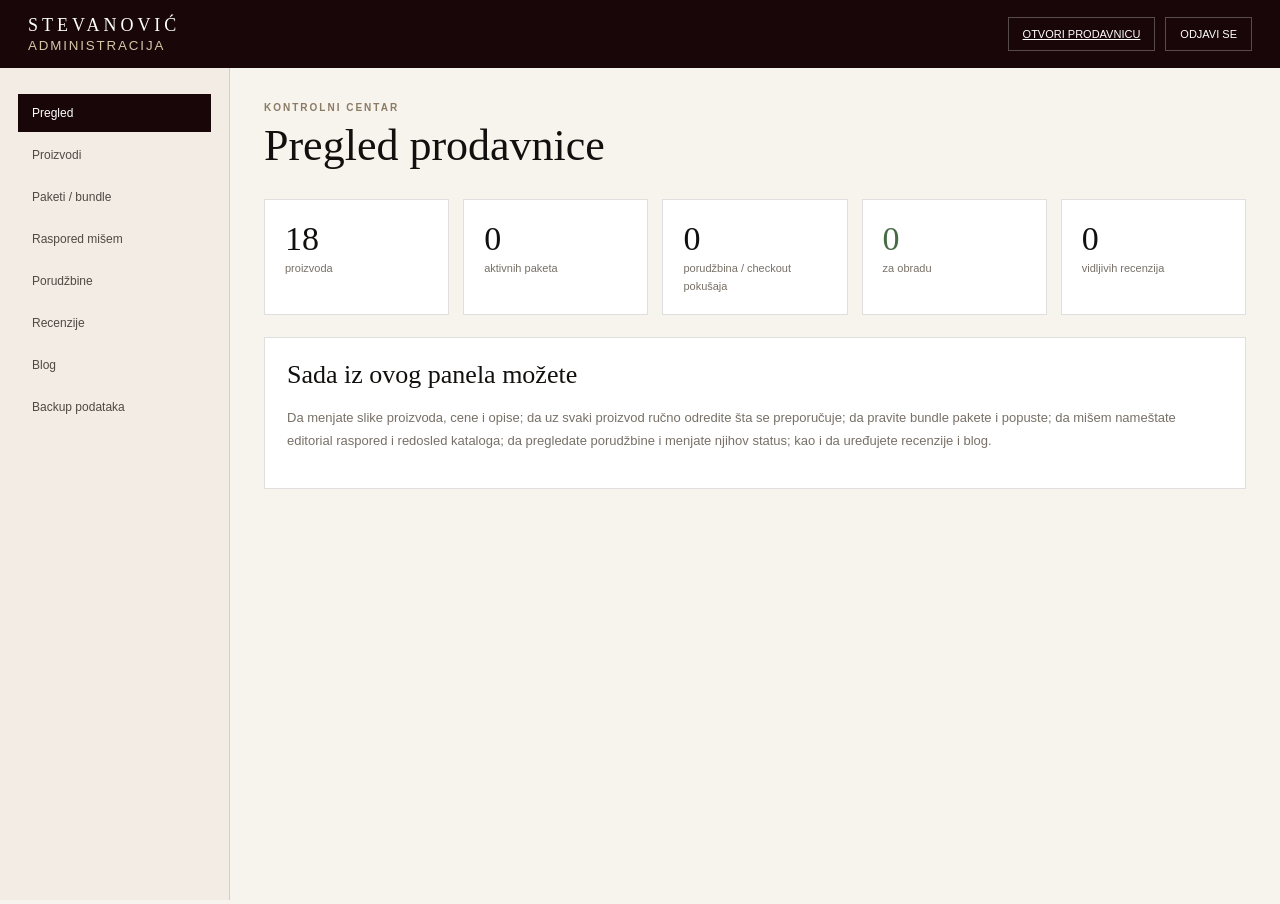
<file: admin-direct.html>
<!doctype html>
<html lang="sr">
<head>
<meta charset="utf-8"> 
<meta name="viewport" content="width=device-width,initial-scale=1">
<title>Stevanović Admin</title>
<style>html,body,#adminFrame{width:100%;height:100%;margin:0;border:0;background:#f7f3ed}body{overflow:hidden}</style>
</head>
<body>
<iframe id="adminFrame" src="admin.html" title="Stevanović administracija"></iframe>
<script>
const frame=document.getElementById('adminFrame');
frame.addEventListener('load',()=>{
  try{
    const w=frame.contentWindow;
    if(typeof w.showApp==='function') w.showApp();
  }catch(e){ console.error(e); }
});
</script>
</body>
</html>
</file>
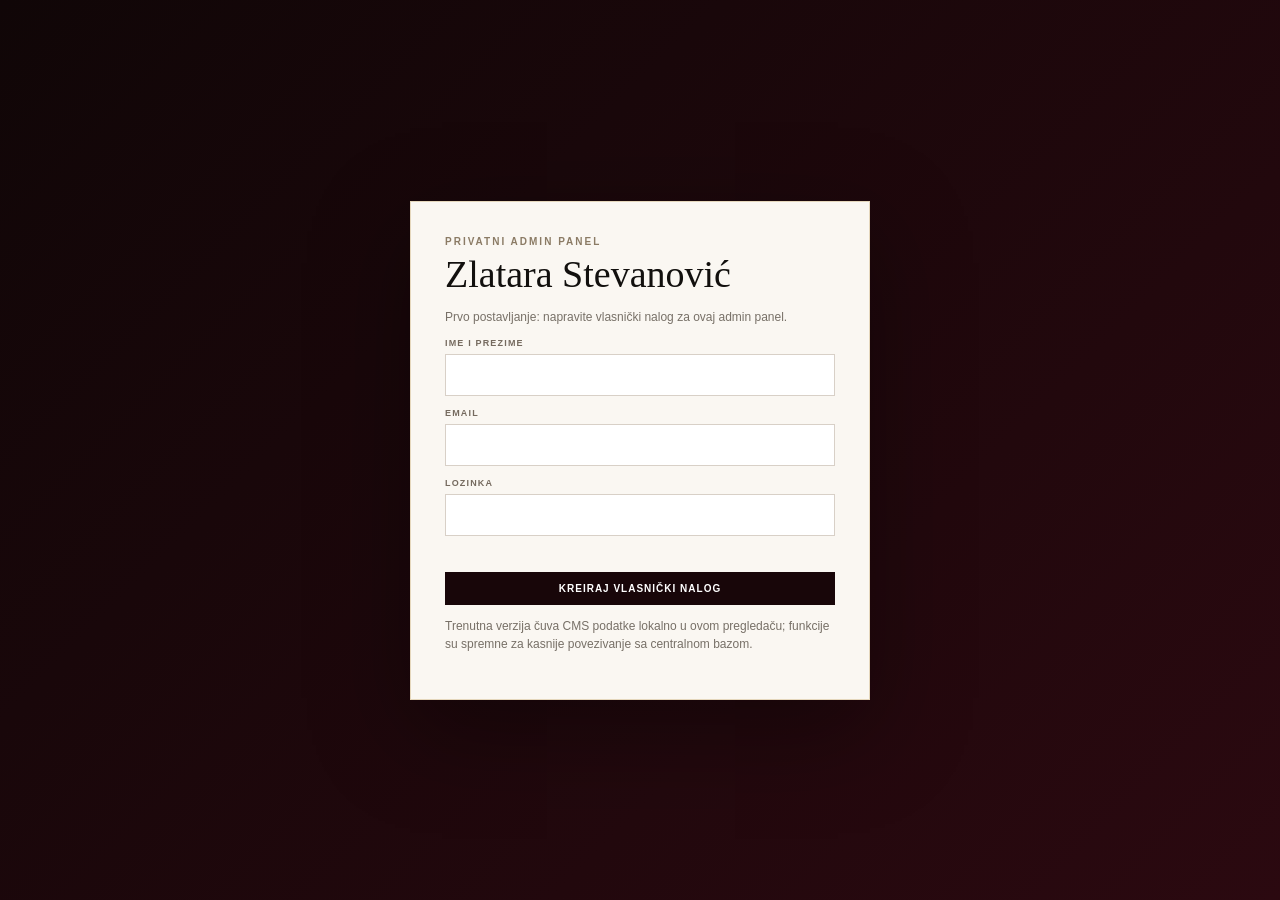
<file: admin.html>
<!doctype html>
<html lang="sr"> 
<head>
<meta charset="utf-8" />  
<meta name="viewport" content="width=device-width,initial-scale=1" />
<title>Stevanović Admin</title>
<style>
:root{--ox:#180609;--wine:#2c0b12;--paper:#f7f3ed;--ivory:#efe8dc;--gold:#c5a66a;--ink:#12100e;--muted:#777067;--line:rgba(20,15,12,.13);--serif:Georgia,"Times New Roman",serif;--sans:Arial,Helvetica,sans-serif}
*{box-sizing:border-box}body{margin:0;background:var(--paper);color:var(--ink);font-family:var(--sans)}button,input,select,textarea{font:inherit}button{cursor:pointer}.hidden{display:none!important}
.top{height:68px;background:var(--ox);color:white;display:flex;align-items:center;justify-content:space-between;padding:0 28px;position:sticky;top:0;z-index:20}.brand{font-family:var(--serif);letter-spacing:.22em;font-size:18px}.top small{letter-spacing:.14em;color:#d7c7a7}.top-actions{display:flex;gap:10px}.ghost{border:1px solid rgba(255,255,255,.28);background:transparent;color:white;padding:10px 14px;font-size:11px}
.shell{display:grid;grid-template-columns:230px 1fr;min-height:calc(100vh - 68px)}aside{border-right:1px solid var(--line);padding:24px 18px;background:#f2ece4;position:sticky;top:68px;height:calc(100vh - 68px);overflow:auto}aside button{width:100%;border:0;background:transparent;text-align:left;padding:12px 14px;margin:2px 0;font-size:12px;color:#4e4943}aside button.active{background:var(--ox);color:white}main{padding:34px;max-width:1480px;width:100%}.eyebrow{font-size:10px;letter-spacing:.2em;color:#8b7b65;font-weight:700}.page-title{font-family:var(--serif);font-weight:400;font-size:44px;margin:7px 0 28px}.panel{background:white;border:1px solid var(--line);padding:22px;margin-bottom:22px}.panel h2{font-family:var(--serif);font-weight:400;margin:0 0 16px;font-size:26px}.grid{display:grid;grid-template-columns:repeat(5,minmax(0,1fr));gap:14px}.stat{background:#fff;border:1px solid var(--line);padding:20px}.stat strong{display:block;font-family:var(--serif);font-size:34px;font-weight:400}.stat span{font-size:11px;color:var(--muted)}
.table{width:100%;border-collapse:collapse}.table th,.table td{padding:11px 8px;border-bottom:1px solid var(--line);font-size:12px;text-align:left;vertical-align:middle}.table th{font-size:9px;letter-spacing:.13em;color:#766b60}.thumb{width:62px;height:62px;object-fit:cover;background:#eee8df}.pill{display:inline-block;padding:5px 8px;background:#eee6d9;font-size:9px;letter-spacing:.08em}.btn{border:0;background:var(--ox);color:white;padding:11px 15px;font-size:10px;letter-spacing:.1em;font-weight:700}.btn.light{background:#e8decd;color:#1d1813}.btn.out{background:white;color:#1d1813;border:1px solid var(--line)}.danger{color:#8e1c2b}.toolbar{display:flex;gap:10px;justify-content:space-between;align-items:center;margin-bottom:16px}.toolbar .right{display:flex;gap:8px;flex-wrap:wrap}.field{display:flex;flex-direction:column;gap:6px;margin-bottom:12px}.field label{font-size:9px;letter-spacing:.13em;color:#756a5f;font-weight:700}.field input,.field select,.field textarea{width:100%;border:1px solid #d8d0c7;background:#fff;padding:11px 12px;outline:none}.field textarea{min-height:110px;resize:vertical}.form-grid{display:grid;grid-template-columns:repeat(2,1fr);gap:12px}.form-grid .full{grid-column:1/-1}.checks{display:grid;grid-template-columns:repeat(3,1fr);gap:8px;max-height:300px;overflow:auto;border:1px solid var(--line);padding:10px}.checks label{font-size:11px;padding:8px;background:#faf8f4;display:flex;gap:8px;align-items:center}.checks img{width:44px;height:44px;object-fit:cover;background:#eee}.notice{padding:14px 16px;background:#fff6df;border-left:3px solid var(--gold);font-size:12px;line-height:1.55;margin-bottom:20px}.review{border:1px solid var(--line);padding:15px;margin-bottom:10px;background:white}.review-head{display:flex;justify-content:space-between;gap:12px}.stars{color:#9a7539;letter-spacing:.08em}.muted{color:var(--muted);font-size:11px}.review-images{display:flex;gap:7px;margin-top:10px}.review-images img{width:72px;height:72px;object-fit:cover}.blog-card,.bundle-card{border:1px solid var(--line);padding:16px;margin-bottom:10px;background:white}.row{display:flex;gap:8px;align-items:center;flex-wrap:wrap}
.auth-wrap{min-height:100vh;background:linear-gradient(135deg,#100607,#2b0910);display:grid;place-items:center;padding:24px}.auth-card{width:min(460px,100%);background:#faf7f2;padding:34px;border:1px solid rgba(197,166,106,.4);box-shadow:0 30px 90px rgba(0,0,0,.35)}.auth-card h1{font-family:var(--serif);font-weight:400;font-size:38px;margin:5px 0 8px}.auth-card p{color:var(--muted);font-size:12px;line-height:1.5}.auth-card .btn{width:100%;margin-top:6px}.error{color:#9a2534;font-size:12px;min-height:18px}.success{color:#476b46;font-size:12px}.jsonbox{width:100%;min-height:260px;font-family:monospace;font-size:11px}
.modal{position:fixed;inset:0;background:rgba(0,0,0,.62);display:grid;place-items:center;padding:20px;z-index:60}.modal-card{background:var(--paper);width:min(980px,100%);max-height:94vh;overflow:auto;padding:26px;position:relative}.close{position:absolute;right:17px;top:14px;border:0;background:transparent;font-size:24px}.modal-card h2{font-family:var(--serif);font-size:34px;font-weight:400;margin:0 0 20px}
.image-manager{display:grid;grid-template-columns:220px 1fr;gap:18px;align-items:start;padding:14px;border:1px solid var(--line);background:#fff;margin-bottom:18px}.image-preview{aspect-ratio:4/5;background:#eee8df;display:grid;place-items:center;overflow:hidden}.image-preview.horizontal{aspect-ratio:16/9}.image-preview img{width:100%;height:100%;object-fit:cover}.upload-box{border:1px dashed #bcae9a;padding:16px;background:#faf7f1}.upload-box input[type=file]{padding:8px;background:white}
.product-cards{display:grid;grid-template-columns:repeat(4,minmax(0,1fr));gap:12px}.product-mini{border:1px solid var(--line);background:white;padding:10px}.product-mini img,.product-mini .ph{width:100%;aspect-ratio:4/3;object-fit:cover;background:#ece6de}.product-mini strong{display:block;font-family:var(--serif);font-weight:400;font-size:16px;margin-top:8px}
.layout-wrap{display:grid;grid-template-columns:1fr 3fr;gap:18px}.stack-zone{display:grid;grid-template-rows:1fr 1fr;gap:12px}.drop-slot{min-height:210px;border:1px dashed #bfae97;background:#f7f2ea;padding:10px;display:flex;align-items:stretch}.drop-slot.over{outline:2px solid var(--gold);background:#fff7e7}.vertical-zones{display:grid;grid-template-columns:repeat(3,1fr);gap:12px}.vertical-zones .drop-slot{min-height:432px}.slot-card{width:100%;background:white;border:1px solid var(--line);padding:8px;cursor:grab;position:relative}.slot-card img,.slot-card .ph{width:100%;height:calc(100% - 45px);min-height:120px;object-fit:cover;background:#ece6dd}.slot-card strong{display:block;font-family:var(--serif);font-weight:400;padding-top:8px}.slot-label{font-size:9px;letter-spacing:.12em;color:#7a6b5a;margin-bottom:7px}.drag-pool,.catalog-board{display:grid;grid-template-columns:repeat(5,minmax(0,1fr));gap:10px}.drag-item{background:#fff;border:1px solid var(--line);padding:8px;cursor:grab}.drag-item.dragging{opacity:.35}.drag-item img,.drag-item .ph{width:100%;aspect-ratio:4/3;object-fit:cover;background:#ece6dd}.drag-item strong{display:block;font-family:var(--serif);font-weight:400;font-size:14px;margin-top:7px}.catalog-board{padding:12px;border:1px solid var(--line);background:#f4efe8}.catalog-board .drag-item{transition:transform .15s}.bundle-products{display:flex;gap:8px;flex-wrap:wrap;margin-top:8px}.bundle-chip{display:flex;align-items:center;gap:6px;background:#f1eadf;padding:6px 8px;font-size:10px}.bundle-chip img{width:30px;height:30px;object-fit:cover}
.order-status{padding:7px;border:1px solid #d8d0c7;background:white}.order-items{font-size:10px;line-height:1.5;color:#6f6963}.kpi-good{color:#476b46}.kpi-warn{color:#95622b}
@media(max-width:1050px){.grid{grid-template-columns:repeat(3,1fr)}.product-cards,.drag-pool,.catalog-board{grid-template-columns:repeat(3,1fr)}.layout-wrap{grid-template-columns:1fr}.vertical-zones .drop-slot{min-height:320px}}
@media(max-width:900px){.shell{grid-template-columns:1fr}aside{position:static;height:auto;display:flex;overflow:auto;gap:4px;padding:10px}aside button{width:auto;white-space:nowrap}.grid{grid-template-columns:repeat(2,1fr)}main{padding:20px}.form-grid{grid-template-columns:1fr}.checks{grid-template-columns:1fr 1fr}.image-manager{grid-template-columns:1fr}.product-cards,.drag-pool,.catalog-board{grid-template-columns:repeat(2,1fr)}.vertical-zones{grid-template-columns:1fr}.vertical-zones .drop-slot{min-height:260px}}
</style>
</head>
<body>
<div id="auth" class="auth-wrap">
  <div class="auth-card">
    <div class="eyebrow">PRIVATNI ADMIN PANEL</div>
    <h1>Zlatara Stevanović</h1>
    <p id="authIntro">Prijavite se da uređujete prodavnicu.</p>
    <div class="field"><label>IME I PREZIME</label><input id="authName" autocomplete="name"></div>
    <div class="field"><label>EMAIL</label><input id="authEmail" type="email" autocomplete="email"></div>
    <div class="field"><label>LOZINKA</label><input id="authPass" type="password" autocomplete="current-password"></div>
    <div id="authError" class="error"></div>
    <button class="btn" id="authBtn">PRIJAVI SE</button>
    <p id="setupNote" class="muted"></p>
  </div>
</div>

<div id="app" class="hidden">
  <div class="top">
    <div><div class="brand">STEVANOVIĆ</div><small>ADMINISTRACIJA</small></div>
    <div class="top-actions"><a class="ghost" href="index.html#shop" target="_blank">OTVORI PRODAVNICU</a><button class="ghost" onclick="logoutAdmin()">ODJAVI SE</button></div>
  </div>
  <div class="shell">
    <aside>
      <button data-tab="dashboard" class="active">Pregled</button>
      <button data-tab="products">Proizvodi</button>
      <button data-tab="bundles">Paketi / bundle</button>
      <button data-tab="homepage">Raspored mišem</button>
      <button data-tab="orders">Porudžbine</button>
      <button data-tab="reviews">Recenzije</button>
      <button data-tab="blogs">Blog</button>
      <button data-tab="data">Backup podataka</button>
    </aside>
    <main>
      <section id="tab-dashboard" class="tab-page"></section>
      <section id="tab-products" class="tab-page hidden"></section>
      <section id="tab-bundles" class="tab-page hidden"></section>
      <section id="tab-homepage" class="tab-page hidden"></section>
      <section id="tab-orders" class="tab-page hidden"></section>
      <section id="tab-reviews" class="tab-page hidden"></section>
      <section id="tab-blogs" class="tab-page hidden"></section>
      <section id="tab-data" class="tab-page hidden"></section>
    </main>
  </div>
</div>
<div id="modal" class="modal hidden"></div>

<script src="cms-store.js"></script>
<script>
const $=s=>document.querySelector(s), $$=s=>[...document.querySelectorAll(s)];
function esc(s=''){return String(s).replace(/[&<>"']/g,m=>({'&':'&amp;','<':'&lt;','>':'&gt;','"':'&quot;',"'":'&#39;'}[m]))}
function money(v){return Number.isFinite(Number(v))&&v!==''?new Intl.NumberFormat('sr-RS').format(Number(v))+' RSD':'Cena uskoro'}
function imgTag(p,cls=''){return p?.image?`<img class="${cls}" src="${esc(p.image)}" onerror="this.style.opacity=.15">`:`<div class="ph"></div>`}
function currentAdmin(){const u=ZSCMS.currentUser();return u&&u.role==='admin'?u:null}
function showApp(){$('#auth').classList.add('hidden');$('#app').classList.remove('hidden');renderAll()}
function showAuth(){
  $('#auth').classList.remove('hidden');$('#app').classList.add('hidden');
  const setup=!ZSCMS.hasAdmin();
  $('#authName').closest('.field').classList.toggle('hidden',!setup);
  $('#authBtn').textContent=setup?'KREIRAJ VLASNIČKI NALOG':'PRIJAVI SE';
  $('#authIntro').textContent=setup?'Prvo postavljanje: napravite vlasnički nalog za ovaj admin panel.':'Prijavite se da uređujete prodavnicu.';
  $('#setupNote').textContent=setup?'Trenutna verzija čuva CMS podatke lokalno u ovom pregledaču; funkcije su spremne za kasnije povezivanje sa centralnom bazom.':'';
}
async function handleAuth(){
  const e=$('#authEmail').value,p=$('#authPass').value,n=$('#authName').value;$('#authError').textContent='';
  try{
    if(!ZSCMS.hasAdmin())await ZSCMS.createFirstAdmin({name:n,email:e,password:p});
    else{const u=await ZSCMS.login(e,p);if(u.role!=='admin'){ZSCMS.logout();throw new Error('Ovaj nalog nema admin pristup.')}}
    showApp()
  }catch(err){$('#authError').textContent=err.message}
}
$('#authBtn').onclick=handleAuth;$('#authPass').addEventListener('keydown',e=>{if(e.key==='Enter')handleAuth()});
function logoutAdmin(){ZSCMS.logout();showAuth()}

$$('aside button').forEach(b=>b.onclick=()=>{
  $$('aside button').forEach(x=>x.classList.remove('active'));b.classList.add('active');
  $$('.tab-page').forEach(x=>x.classList.add('hidden'));$('#tab-'+b.dataset.tab).classList.remove('hidden');renderTab(b.dataset.tab)
});
function renderAll(){['dashboard','products','bundles','homepage','orders','reviews','blogs','data'].forEach(renderTab)}
function renderTab(name){({dashboard:renderDashboard,products:renderProducts,bundles:renderBundles,homepage:renderHomepage,orders:renderOrders,reviews:renderReviews,blogs:renderBlogs,data:renderData}[name]||(()=>{}))()}

function renderDashboard(){
  const p=ZSCMS.products(),r=ZSCMS.allReviews(),b=ZSCMS.blogs(),bu=ZSCMS.bundles(),o=ZSCMS.orders();
  const pending=o.filter(x=>!['Plaćena','Poslata','Završena','Otkazana'].includes(x.status)).length;
  $('#tab-dashboard').innerHTML=`<div class="eyebrow">KONTROLNI CENTAR</div><h1 class="page-title">Pregled prodavnice</h1>
  <div class="grid">
    <div class="stat"><strong>${p.length}</strong><span>proizvoda</span></div>
    <div class="stat"><strong>${bu.filter(x=>x.active!==false).length}</strong><span>aktivnih paketa</span></div>
    <div class="stat"><strong>${o.length}</strong><span>porudžbina / checkout pokušaja</span></div>
    <div class="stat"><strong class="${pending?'kpi-warn':'kpi-good'}">${pending}</strong><span>za obradu</span></div>
    <div class="stat"><strong>${r.filter(x=>!x.hidden).length}</strong><span>vidljivih recenzija</span></div>
  </div>
  <div class="panel" style="margin-top:22px"><h2>Sada iz ovog panela možete</h2><p class="muted" style="font-size:13px;line-height:1.8">Da menjate slike proizvoda, cene i opise; da uz svaki proizvod ručno odredite šta se preporučuje; da pravite bundle pakete i popuste; da mišem nameštate editorial raspored i redosled kataloga; da pregledate porudžbine i menjate njihov status; kao i da uređujete recenzije i blog.</p></div>`;
}

function renderProducts(){
  const p=ZSCMS.products();
  $('#tab-products').innerHTML=`<div class="eyebrow">KATALOG</div><div class="toolbar"><h1 class="page-title" style="margin:5px 0">Proizvodi</h1><div class="right"><button class="btn" onclick="editProduct()">＋ NOVI PROIZVOD</button></div></div>
  <div class="product-cards">${p.map(x=>`<div class="product-mini">${imgTag(x)}<strong>${esc(x.name)}</strong><div class="muted">${esc(x.cat)} · ${money(x.price)}</div><div class="row" style="margin-top:9px"><button class="btn out" onclick="editProduct(${x.id})">UREDI</button></div></div>`).join('')}</div>`;
}

async function compressImage(file,maxDim=1400,quality=.82){
  return new Promise((resolve,reject)=>{
    const fr=new FileReader();
    fr.onerror=()=>reject(new Error('Slika nije mogla da se učita.'));
    fr.onload=()=>{
      const im=new Image();
      im.onerror=()=>reject(new Error('Format slike nije podržan.'));
      im.onload=()=>{
        const scale=Math.min(1,maxDim/Math.max(im.width,im.height));
        const w=Math.max(1,Math.round(im.width*scale)),h=Math.max(1,Math.round(im.height*scale));
        const c=document.createElement('canvas');c.width=w;c.height=h;
        c.getContext('2d').drawImage(im,0,0,w,h);
        resolve(c.toDataURL('image/jpeg',quality));
      };
      im.src=fr.result;
    };
    fr.readAsDataURL(file);
  });
}

function productRecommendationChecks(p){
  const all=ZSCMS.products().filter(x=>x.id!==p.id);
  return `<div class="checks">${all.map(x=>`<label>${x.image?`<img src="${esc(x.image)}">`:'<span style="width:44px;height:44px;background:#eee;display:inline-block"></span>'}<input type="checkbox" name="recs" value="${x.id}" ${(p.recommendations||[]).includes(x.id)?'checked':''}> <span>${esc(x.name)}</span></label>`).join('')}</div>`;
}

function editProduct(id){
  const p=id?ZSCMS.getProduct(id):{id:Date.now(),name:'',cat:'Prstenje',price:null,available:false,badge:'Novo',material:'',fine:'',weight:'',size:'',desc:'',image:'',hover:'',orientation:'vertical',recommendations:[]};
  $('#modal').innerHTML=`<div class="modal-card"><button class="close" onclick="closeModal()">×</button><h2>${id?'Uredi proizvod':'Novi proizvod'}</h2>
  <form id="productForm">
    <div class="image-manager">
      <div id="mainPreview" class="image-preview ${p.orientation==='horizontal'?'horizontal':''}">${p.image?`<img src="${esc(p.image)}">`:'<span class="muted">Nema slike</span>'}</div>
      <div>
        <div class="upload-box"><strong>GLAVNA SLIKA</strong><p class="muted">Možete izabrati sliku sa računara. Za ovaj prototip slika se automatski kompresuje i čuva u pregledaču.</p><input id="mainFile" type="file" accept="image/*"><div class="field" style="margin-top:10px"><label>ILI NAZIV FAJLA / URL</label><input name="image" value="${esc(p.image||'')}" placeholder="npr. Cruor.jpg"></div></div>
        <div class="upload-box" style="margin-top:10px"><strong>HOVER SLIKA</strong><p class="muted">Opciono — druga fotografija kada kupac pređe mišem.</p><input id="hoverFile" type="file" accept="image/*"><div class="field" style="margin-top:10px"><label>ILI NAZIV FAJLA / URL</label><input name="hover" value="${esc(p.hover||'')}"></div></div>
      </div>
    </div>
    <div class="form-grid">
      <div class="field"><label>NAZIV</label><input name="name" value="${esc(p.name)}" required></div>
      <div class="field"><label>KATEGORIJA</label><select name="cat">${['Ogrlice','Prstenje','Minđuše','Narukvice','Setovi'].map(c=>`<option ${p.cat===c?'selected':''}>${c}</option>`).join('')}</select></div>
      <div class="field"><label>CENA RSD</label><input name="price" type="number" value="${p.price??''}" placeholder="ostavite prazno za Cena uskoro"></div>
      <div class="field"><label>BADGE</label><input name="badge" value="${esc(p.badge||'')}"></div>
      <div class="field"><label>MATERIJAL</label><input name="material" value="${esc(p.material||'')}"></div>
      <div class="field"><label>FINOĆA</label><input name="fine" value="${esc(p.fine||'')}"></div>
      <div class="field"><label>TEŽINA</label><input name="weight" value="${esc(p.weight||'')}"></div>
      <div class="field"><label>DIMENZIJE / VELIČINA</label><input name="size" value="${esc(p.size||'')}"></div>
      <div class="field"><label>FORMAT</label><select name="orientation"><option value="vertical" ${p.orientation!=='horizontal'?'selected':''}>Uspravno 4:5</option><option value="horizontal" ${p.orientation==='horizontal'?'selected':''}>Horizontalno 16:9</option></select></div>
      <div class="field"><label>DOSTUPNOST</label><select name="available"><option value="false" ${!p.available?'selected':''}>Cena / kupovina uskoro</option><option value="true" ${p.available?'selected':''}>Može da se kupi</option></select></div>
      <div class="field full"><label>OPIS</label><textarea name="desc">${esc(p.desc||'')}</textarea></div>
      <div class="field full"><label>PREPORUČENI PROIZVODI ISPOD OVOG KOMADA</label><div class="muted" style="margin-bottom:7px">Označite šta želite da izlazi pod „Upotpunite izbor”. Ručni izbor ima prioritet.</div>${productRecommendationChecks(p)}</div>
    </div>
    <div class="row"><button class="btn" type="submit">SAČUVAJ SVE</button>${id?`<button type="button" class="btn out danger" onclick="removeProduct(${p.id})">SAKRIJ PROIZVOD</button>`:''}</div>
  </form></div>`;
  $('#modal').classList.remove('hidden');
  let uploadedMain='',uploadedHover='';
  $('#mainFile').onchange=async e=>{
    const file=e.target.files[0];if(!file)return;
    try{uploadedMain=await compressImage(file);$('#mainPreview').innerHTML=`<img src="${uploadedMain}">`;}catch(err){alert(err.message)}
  };
  $('#hoverFile').onchange=async e=>{const file=e.target.files[0];if(!file)return;try{uploadedHover=await compressImage(file)}catch(err){alert(err.message)}};
  $('#productForm').elements.orientation.onchange=e=>$('#mainPreview').classList.toggle('horizontal',e.target.value==='horizontal');
  $('#productForm').onsubmit=e=>{
    e.preventDefault();const f=new FormData(e.currentTarget);
    const recs=[...e.currentTarget.querySelectorAll('input[name=recs]:checked')].map(x=>Number(x.value)).slice(0,8);
    const obj={...p,name:f.get('name').trim(),cat:f.get('cat'),price:f.get('price')===''?null:Number(f.get('price')),badge:f.get('badge').trim(),material:f.get('material').trim(),fine:f.get('fine').trim(),weight:f.get('weight').trim(),size:f.get('size').trim(),image:uploadedMain||f.get('image').trim(),hover:uploadedHover||f.get('hover').trim(),orientation:f.get('orientation'),available:f.get('available')==='true',desc:f.get('desc').trim(),recommendations:recs};
    try{ZSCMS.upsertProduct(obj);closeModal();renderProducts();renderDashboard();}catch(err){alert('Nije moguće sačuvati. Ako je slika velika, pokušajte sa manjom fotografijom.')}
  };
}
function removeProduct(id){if(confirm('Sakriti ovaj proizvod iz kataloga?')){ZSCMS.deleteProduct(id);closeModal();renderProducts()}}
function closeModal(){$('#modal').classList.add('hidden');$('#modal').innerHTML=''}

function renderBundles(){
  const bs=ZSCMS.bundles(),p=ZSCMS.products();
  $('#tab-bundles').innerHTML=`<div class="eyebrow">PAKETI / CROSS-SELL</div><div class="toolbar"><h1 class="page-title" style="margin:5px 0">Bundle ponude</h1><button class="btn" onclick="editBundle()">＋ NOVI PAKET</button></div>
  <div class="notice">Paket može sadržati 2 ili više proizvoda. Popust može biti procenat ili fiksni iznos. Paket se prikazuje na stranici svakog proizvoda koji je u njemu.</div>
  ${bs.length?bs.map(b=>{const t=ZSCMS.bundleTotals(b);return `<div class="bundle-card"><div class="review-head"><div><strong style="font-family:var(--serif);font-size:20px;font-weight:400">${esc(b.name)}</strong><div class="muted">${b.active!==false?'Aktivan':'Sakriven'} · ${b.discountType==='percent'?b.discountValue+'%':money(b.discountValue)} popusta</div></div><button class="btn out" onclick="editBundle('${b.id}')">UREDI</button></div><p class="muted">${esc(b.headline||'')}</p><div class="bundle-products">${(b.productIds||[]).map(id=>{const x=p.find(y=>String(y.id)===String(id));return x?`<span class="bundle-chip">${x.image?`<img src="${esc(x.image)}">`:''}${esc(x.name)}</span>`:''}).join('')}</div>${t.complete?`<p><strong>${money(t.final)}</strong> <span class="muted">umesto ${money(t.regular)} · ušteda ${money(t.saving)}</span></p>`:''}</div>`}).join(''):'<div class="panel"><p class="muted">Još nema bundle ponuda.</p></div>'}`;
}
function editBundle(id){
  const b=id?ZSCMS.getBundle(id):{id:'bundle_'+Date.now().toString(36),name:'',headline:'',productIds:[],discountType:'percent',discountValue:10,active:true};
  const p=ZSCMS.products();
  $('#modal').innerHTML=`<div class="modal-card"><button class="close" onclick="closeModal()">×</button><h2>${id?'Uredi paket':'Novi paket'}</h2><form id="bundleForm">
    <div class="form-grid"><div class="field"><label>NAZIV PAKETA</label><input name="name" value="${esc(b.name)}" placeholder="npr. Večernji izbor" required></div><div class="field"><label>STATUS</label><select name="active"><option value="true" ${b.active!==false?'selected':''}>Aktivan</option><option value="false" ${b.active===false?'selected':''}>Sakriven</option></select></div>
    <div class="field"><label>TIP POPUSTA</label><select name="discountType"><option value="percent" ${b.discountType==='percent'?'selected':''}>Procenat %</option><option value="fixed" ${b.discountType==='fixed'?'selected':''}>Fiksno RSD</option></select></div><div class="field"><label>VREDNOST POPUSTA</label><input name="discountValue" type="number" min="0" value="${Number(b.discountValue)||0}"></div>
    <div class="field full"><label>KRATAK TEKST</label><input name="headline" value="${esc(b.headline||'')}" placeholder="Odabrani komadi koji se prirodno dopunjuju."></div>
    <div class="field full"><label>PROIZVODI U PAKETU</label><div class="checks">${p.map(x=>`<label>${x.image?`<img src="${esc(x.image)}">`:''}<input type="checkbox" name="bundleProducts" value="${x.id}" ${(b.productIds||[]).some(v=>String(v)===String(x.id))?'checked':''}> ${esc(x.name)}</label>`).join('')}</div></div></div>
    <div class="row"><button class="btn">SAČUVAJ PAKET</button>${id?`<button type="button" class="btn out danger" onclick="removeBundle('${b.id}')">OBRIŠI</button>`:''}</div>
  </form></div>`;
  $('#modal').classList.remove('hidden');
  $('#bundleForm').onsubmit=e=>{e.preventDefault();const f=new FormData(e.currentTarget),ids=[...e.currentTarget.querySelectorAll('input[name=bundleProducts]:checked')].map(x=>Number(x.value));if(ids.length<2){alert('Paket mora imati najmanje dva proizvoda.');return}ZSCMS.upsertBundle({...b,name:f.get('name').trim(),headline:f.get('headline').trim(),productIds:ids,discountType:f.get('discountType'),discountValue:Number(f.get('discountValue'))||0,active:f.get('active')==='true'});closeModal();renderBundles();renderDashboard();}
}
function removeBundle(id){if(confirm('Obrisati paket?')){ZSCMS.deleteBundle(id);closeModal();renderBundles()}}

let layoutDraft=null,draggedProductId=null;
function renderHomepage(){
  const s=ZSCMS.settings(),p=ZSCMS.products();
  layoutDraft={bracelets:[...(s.editorialBracelets||[])],vertical:[...(s.editorialVertical||[])],order:[...(s.catalogOrder||p.map(x=>x.id))]};
  while(layoutDraft.bracelets.length<2)layoutDraft.bracelets.push(null);
  while(layoutDraft.vertical.length<3)layoutDraft.vertical.push(null);
  $('#tab-homepage').innerHTML=`<div class="eyebrow">DRAG & DROP</div><h1 class="page-title">Raspored prodavnice</h1>
  <div class="notice"><strong>Prevucite fotografiju mišem.</strong> Prva kolona ima dve horizontalne pozicije; pored nje su tri velike pozicije. Ispod možete promeniti i redosled svih ostalih proizvoda.</div>
  <div class="panel"><h2>Prvi editorial red</h2><div id="visualLayout" class="layout-wrap"></div><h3 style="font-family:var(--serif);font-weight:400;margin-top:26px">Proizvodi za prevlačenje</h3><div id="dragPool" class="drag-pool"></div><div class="row" style="margin-top:16px"><button class="btn" onclick="saveVisualLayout()">SAČUVAJ PRVI RED</button></div></div>
  <div class="panel"><h2>Redosled ostatka kataloga</h2><p class="muted">Uhvatite karticu i prevucite je na željeno mesto. Ovaj redosled se koristi i kada sistem popunjava ostatak kategorije „Sve”.</p><div id="catalogBoard" class="catalog-board"></div><div class="row" style="margin-top:16px"><button class="btn" onclick="saveCatalogOrder()">SAČUVAJ REDOSLED</button></div></div>`;
  renderVisualLayout();renderDragPool();renderCatalogBoard();
}
function slotProduct(id){return ZSCMS.products().find(x=>String(x.id)===String(id))}
function slotHTML(kind,index,id,label){
  const p=slotProduct(id);
  return `<div class="drop-slot" data-kind="${kind}" data-index="${index}" ondragover="slotOver(event)" ondragleave="this.classList.remove('over')" ondrop="slotDrop(event)"><div style="width:100%"><div class="slot-label">${label}</div>${p?`<div class="slot-card" draggable="true" ondragstart="productDrag(event,${p.id})">${imgTag(p)}<strong>${esc(p.name)}</strong></div>`:`<div style="min-height:150px;display:grid;place-items:center;color:#8d8278;font-size:11px">PREVUCI PROIZVOD OVDE</div>`}</div></div>`;
}
function renderVisualLayout(){
  $('#visualLayout').innerHTML=`<div class="stack-zone">${slotHTML('bracelets',0,layoutDraft.bracelets[0],'GORNJA HORIZONTALNA')}${slotHTML('bracelets',1,layoutDraft.bracelets[1],'DONJA HORIZONTALNA')}</div><div class="vertical-zones">${[0,1,2].map(i=>slotHTML('vertical',i,layoutDraft.vertical[i],'VELIKA POZICIJA '+(i+1))).join('')}</div>`;
}
function renderDragPool(){const used=new Set([...layoutDraft.bracelets,...layoutDraft.vertical].map(String));$('#dragPool').innerHTML=ZSCMS.products().map(p=>`<div class="drag-item ${used.has(String(p.id))?'':' '}" draggable="true" ondragstart="productDrag(event,${p.id})">${imgTag(p)}<strong>${esc(p.name)}</strong><div class="muted">${esc(p.cat)} · ${p.orientation==='horizontal'?'horizontalno':'uspravno'}</div></div>`).join('')}
function productDrag(e,id){draggedProductId=Number(id);e.dataTransfer.effectAllowed='move';e.dataTransfer.setData('text/plain',String(id));e.currentTarget.classList.add('dragging');setTimeout(()=>e.currentTarget.classList.remove('dragging'),100)}
function slotOver(e){e.preventDefault();e.currentTarget.classList.add('over')}
function slotDrop(e){e.preventDefault();const slot=e.currentTarget;slot.classList.remove('over');const id=Number(e.dataTransfer.getData('text/plain')||draggedProductId);if(!id)return;layoutDraft[slot.dataset.kind][Number(slot.dataset.index)]=id;renderVisualLayout();renderDragPool()}
function saveVisualLayout(){ZSCMS.updateSettings({editorialBracelets:layoutDraft.bracelets.map(Number),editorialVertical:layoutDraft.vertical.map(Number)});alert('Editorial raspored je sačuvan.')}
function renderCatalogBoard(){
  const p=ZSCMS.products(),map=new Map(p.map(x=>[String(x.id),x]));const ordered=layoutDraft.order.map(id=>map.get(String(id))).filter(Boolean);p.forEach(x=>{if(!ordered.some(y=>String(y.id)===String(x.id)))ordered.push(x)});
  $('#catalogBoard').innerHTML=ordered.map(x=>`<div class="drag-item" draggable="true" data-id="${x.id}" ondragstart="catalogDrag(event)" ondragover="catalogOver(event)" ondrop="catalogDrop(event)">${imgTag(x)}<strong>${esc(x.name)}</strong></div>`).join('');
}
let catalogDragged=null;
function catalogDrag(e){catalogDragged=e.currentTarget;e.dataTransfer.effectAllowed='move';e.dataTransfer.setData('text/plain',e.currentTarget.dataset.id);e.currentTarget.classList.add('dragging')}
function catalogOver(e){e.preventDefault();const target=e.currentTarget;if(!catalogDragged||target===catalogDragged)return;const r=target.getBoundingClientRect(),before=(e.clientY<r.top+r.height/2)||(Math.abs(e.clientY-(r.top+r.height/2))<r.height*.2&&e.clientX<r.left+r.width/2);target.parentNode.insertBefore(catalogDragged,before?target:target.nextSibling)}
function catalogDrop(e){e.preventDefault();if(catalogDragged)catalogDragged.classList.remove('dragging');layoutDraft.order=[...$('#catalogBoard').querySelectorAll('.drag-item')].map(x=>Number(x.dataset.id));catalogDragged=null}
function saveCatalogOrder(){layoutDraft.order=[...$('#catalogBoard').querySelectorAll('.drag-item')].map(x=>Number(x.dataset.id));ZSCMS.setCatalogOrder(layoutDraft.order);alert('Redosled kataloga je sačuvan.')}

function renderOrders(){
  const o=ZSCMS.orders();
  $('#tab-orders').innerHTML=`<div class="eyebrow">PRODAJA</div><h1 class="page-title">Porudžbine</h1><div class="notice">Dok nema centralne baze, ovde se beleže checkout pokušaji napravljeni u ovom pregledaču. Kada povežemo produkcioni backend, isti ekran može da prikazuje sve porudžbine sa svih uređaja.</div>
  <div class="panel">${o.length?`<table class="table"><thead><tr><th>BROJ</th><th>KUPAC</th><th>ARTIKLI</th><th>IZNOS</th><th>DATUM</th><th>STATUS</th><th></th></tr></thead><tbody>${o.map(x=>`<tr><td><strong>${esc(x.id)}</strong></td><td>${esc(x.customer?.name||'—')}<div class="muted">${esc(x.customer?.phone||'')} ${esc(x.customer?.email||'')}</div></td><td><div class="order-items">${(x.items||[]).map(i=>`${i.qty||1}× ${esc(i.name||ZSCMS.getProduct(i.id)?.name||'Proizvod')}`).join('<br>')}</div></td><td>${money(x.total)}</td><td>${new Date(x.createdAt).toLocaleString('sr-RS')}</td><td><select class="order-status" onchange="orderStatus('${x.id}',this.value)">${['Pokrenuta','Čeka plaćanje','Plaćena','U pripremi','Poslata','Završena','Otkazana'].map(s=>`<option ${x.status===s?'selected':''}>${s}</option>`).join('')}</select></td><td><button class="btn out danger" onclick="removeOrder('${x.id}')">OBRIŠI</button></td></tr>`).join('')}</tbody></table>`:'<p class="muted">Još nema porudžbina.</p>'}</div>`;
}
function orderStatus(id,status){ZSCMS.updateOrder(id,{status});renderDashboard()}
function removeOrder(id){if(confirm('Obrisati zapis porudžbine?')){ZSCMS.deleteOrder(id);renderOrders();renderDashboard()}}

function renderReviews(){
  const r=ZSCMS.allReviews(),p=ZSCMS.products();
  $('#tab-reviews').innerHTML=`<div class="eyebrow">UTISCI KUPACA</div><div class="toolbar"><h1 class="page-title" style="margin:5px 0">Recenzije</h1><button class="btn" onclick="storeReview()">＋ UNESI UTISAK KUPCA IZ RADNJE</button></div>
  <div class="notice">Možete sakriti recenziju sa sajta. Ako unosite komentar u ime kupca iz fizičke radnje, unos treba da bude stvarni utisak kupca uz njegovu saglasnost; na sajtu se prikazuje kao „Kupovina u radnji”.</div>
  ${r.length?r.map(x=>`<div class="review" style="opacity:${x.hidden?.55:1}"><div class="review-head"><div><strong>${esc(x.userName)}</strong> <span class="stars">${'★'.repeat(x.rating)}${'☆'.repeat(5-x.rating)}</span><div class="muted">${esc(p.find(y=>y.id===x.productId)?.name||'Proizvod')} · ${x.source==='store-customer'?'Kupovina u radnji':'Online utisak'} · ${new Date(x.createdAt).toLocaleDateString('sr-RS')}</div></div><div class="row"><button class="btn out" onclick="toggleReview('${x.id}',${!x.hidden})">${x.hidden?'PRIKAŽI':'SAKRIJ'}</button><button class="btn out danger" onclick="removeReview('${x.id}')">OBRIŠI</button></div></div><p>${esc(x.text)}</p>${x.images?.length?`<div class="review-images">${x.images.map(i=>`<img src="${i}">`).join('')}</div>`:''}</div>`).join(''):'<div class="panel"><p class="muted">Još nema recenzija.</p></div>'}`;
}
function toggleReview(id,h){ZSCMS.setReviewHidden(id,h);renderReviews()}function removeReview(id){if(confirm('Obrisati recenziju?')){ZSCMS.deleteReview(id);renderReviews()}}
function storeReview(){
  const p=ZSCMS.products();$('#modal').innerHTML=`<div class="modal-card"><button class="close" onclick="closeModal()">×</button><h2>Utisak kupca iz radnje</h2><form id="storeReviewForm"><div class="field"><label>PROIZVOD</label><select name="product">${p.map(x=>`<option value="${x.id}">${esc(x.name)}</option>`).join('')}</select></div><div class="field"><label>IME KUPCA / INICIJALI</label><input name="name" required placeholder="npr. Jelena M."></div><div class="field"><label>OCENA</label><select name="rating">${[5,4,3,2,1].map(n=>`<option>${n}</option>`).join('')}</select></div><div class="field"><label>STVARNI UTISAK KUPCA</label><textarea name="text" required></textarea></div><label style="display:flex;gap:8px;font-size:12px;line-height:1.5"><input type="checkbox" name="consent" required> Potvrđujem da je ovo stvarni utisak kupca i da imam njegovu saglasnost za objavljivanje.</label><br><button class="btn">OBJAVI UTISAK</button></form></div>`;
  $('#modal').classList.remove('hidden');$('#storeReviewForm').onsubmit=e=>{e.preventDefault();const f=new FormData(e.currentTarget);ZSCMS.addReview({productId:Number(f.get('product')),rating:Number(f.get('rating')),text:f.get('text'),customerName:f.get('name'),source:'store-customer'});closeModal();renderReviews()}
}

function renderBlogs(){
  const b=ZSCMS.blogs();$('#tab-blogs').innerHTML=`<div class="eyebrow">SADRŽAJ</div><div class="toolbar"><h1 class="page-title" style="margin:5px 0">Blog</h1><button class="btn" onclick="editBlog()">＋ NOVI TEKST</button></div>${b.map(x=>`<div class="blog-card"><div class="review-head"><div><strong>${esc(x.title)}</strong><div class="muted">${x.published?'Objavljeno':'Nacrt'} · /${esc(x.slug)}</div></div><button class="btn out" onclick="editBlog('${x.id}')">UREDI</button></div><p class="muted">${esc(x.excerpt||'')}</p></div>`).join('')}`;
}
function editBlog(id){
  const b=id?ZSCMS.blogs().find(x=>x.id===id):{id:'b_'+Date.now().toString(36),title:'',slug:'',excerpt:'',body:'',image:'',published:false,createdAt:new Date().toISOString()};
  $('#modal').innerHTML=`<div class="modal-card"><button class="close" onclick="closeModal()">×</button><h2>${id?'Uredi tekst':'Novi blog'}</h2><form id="blogForm"><div class="field"><label>NASLOV</label><input name="title" value="${esc(b.title)}" required></div><div class="field"><label>SLUG</label><input name="slug" value="${esc(b.slug)}" placeholder="npr. vodic-za-prstenje"></div><div class="field"><label>KRATAK UVOD</label><textarea name="excerpt">${esc(b.excerpt||'')}</textarea></div><div class="field"><label>TEKST</label><textarea name="body" style="min-height:260px">${esc(b.body||'')}</textarea></div><div class="field"><label>NASLOVNA SLIKA — naziv fajla ili URL</label><input name="image" value="${esc(b.image||'')}"></div><label style="font-size:12px"><input type="checkbox" name="published" ${b.published?'checked':''}> Objavljeno</label><br><br><button class="btn">SAČUVAJ</button></form></div>`;
  $('#modal').classList.remove('hidden');$('#blogForm').onsubmit=e=>{e.preventDefault();const f=new FormData(e.currentTarget);ZSCMS.upsertBlog({...b,title:f.get('title').trim(),slug:(f.get('slug').trim()||f.get('title').toLowerCase().normalize('NFD').replace(/[\u0300-\u036f]/g,'').replace(/[^a-z0-9]+/g,'-').replace(/^-|-$/g,'')),excerpt:f.get('excerpt').trim(),body:f.get('body').trim(),image:f.get('image').trim(),published:f.get('published')==='on'});closeModal();renderBlogs();renderDashboard()}
}

function renderData(){
  $('#tab-data').innerHTML=`<div class="eyebrow">BACKUP / PRENOS</div><h1 class="page-title">Podaci prodavnice</h1><div class="notice">Dok se ne poveže centralna baza, ovaj admin čuva izmene u ovom pregledaču. Export sada uključuje proizvode, preporuke, bundle pakete, raspored, porudžbine, blogove, korisnike i recenzije.</div><div class="panel"><h2>Export</h2><button class="btn" onclick="downloadBackup()">PREUZMI BACKUP</button></div><div class="panel"><h2>Import</h2><textarea class="jsonbox" id="importBox" placeholder="Nalepite sadržaj backup JSON fajla"></textarea><br><br><button class="btn" onclick="importBackup()">UVEZI PODATKE</button></div>`;
}
function downloadBackup(){const blob=new Blob([ZSCMS.exportState()],{type:'application/json'}),a=document.createElement('a');a.href=URL.createObjectURL(blob);a.download='stevanovic-cms-backup-'+new Date().toISOString().slice(0,10)+'.json';a.click();URL.revokeObjectURL(a.href)}
function importBackup(){try{ZSCMS.importState($('#importBox').value);alert('Podaci su uvezeni.');renderAll()}catch(e){alert(e.message)}}

window.addEventListener('zs:cms-updated',()=>{});
if(currentAdmin())showApp();else showAuth();
</script>
</body>
</html>
</file>
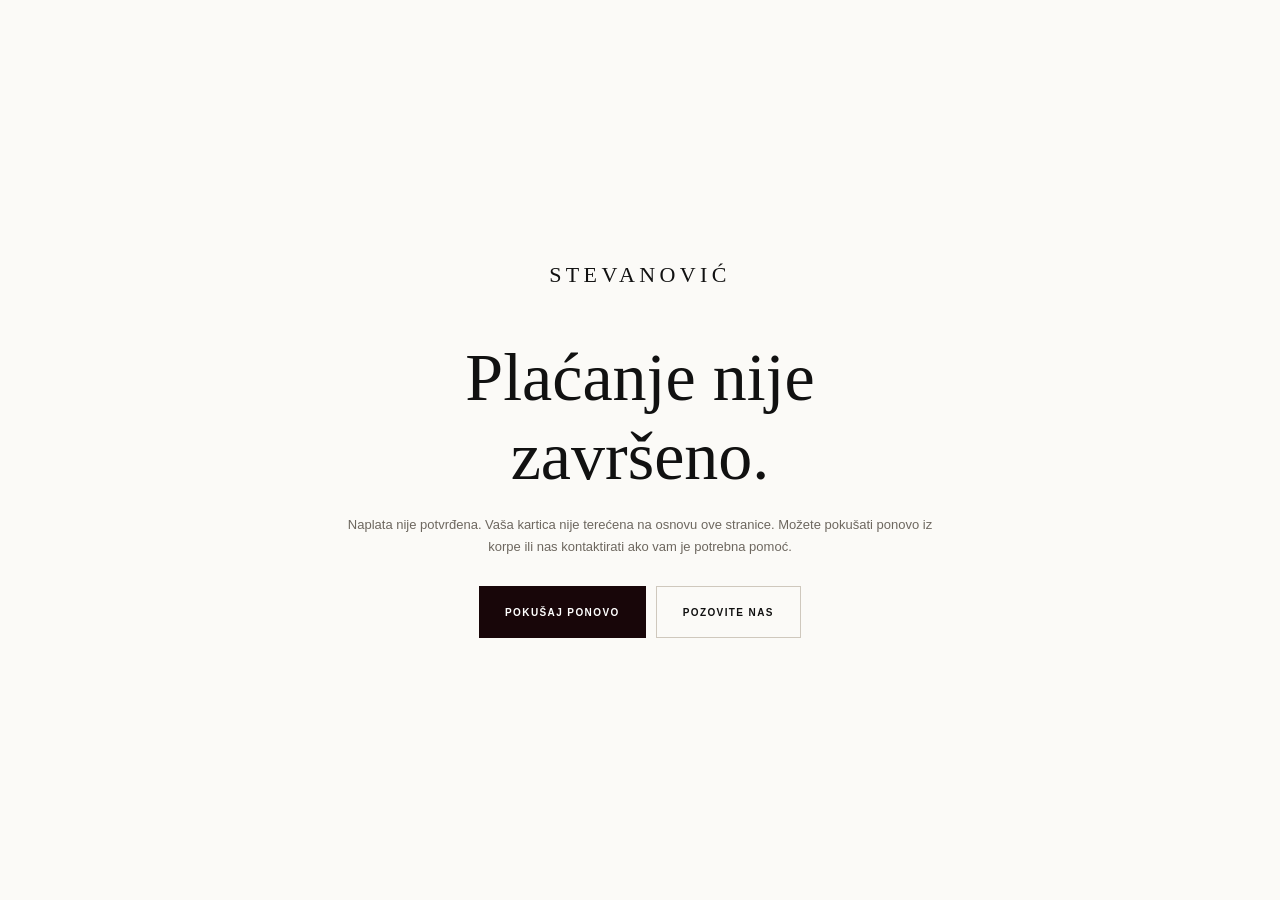
<file: placanje-neuspesno.html>
<!doctype html><html lang="sr"><head><meta charset="utf-8"><meta name="viewport" content="width=device-width,initial-scale=1"><title>Plaćanje nije završeno · Zlatara Stevanović</title><style>body{margin:0;min-height:100vh;display:grid;place-items:center;background:#fbfaf7;color:#111;font-family:Arial,sans-serif}.box{width:min(620px,88vw);text-align:center;padding:70px 28px}.brand{font-family:Didot,"Bodoni 72",Georgia,serif;letter-spacing:.2em;font-size:22px;margin-bottom:50px}h1{font-family:Didot,"Bodoni 72",Georgia,serif;font-weight:400;font-size:clamp(40px,7vw,68px);margin:0 0 18px}p{color:#6d675f;line-height:1.7;font-size:13px}.actions{display:flex;gap:10px;justify-content:center;flex-wrap:wrap;margin-top:28px}.btn{display:inline-flex;min-height:50px;align-items:center;padding:0 26px;text-decoration:none;font-size:10px;font-weight:700;letter-spacing:.14em}.primary{background:#180609;color:white}.secondary{border:1px solid #cfc8bd;color:#111}</style></head><body><main class="box"><div class="brand">STEVANOVIĆ</div><h1>Plaćanje nije završeno.</h1><p>Naplata nije potvrđena. Vaša kartica nije terećena na osnovu ove stranice. Možete pokušati ponovo iz korpe ili nas kontaktirati ako vam je potrebna pomoć.</p><div class="actions"><a class="btn primary" href="/#shop">POKUŠAJ PONOVO</a><a class="btn secondary" href="tel:+381692131555">POZOVITE NAS</a></div></main></body></html>
</file>
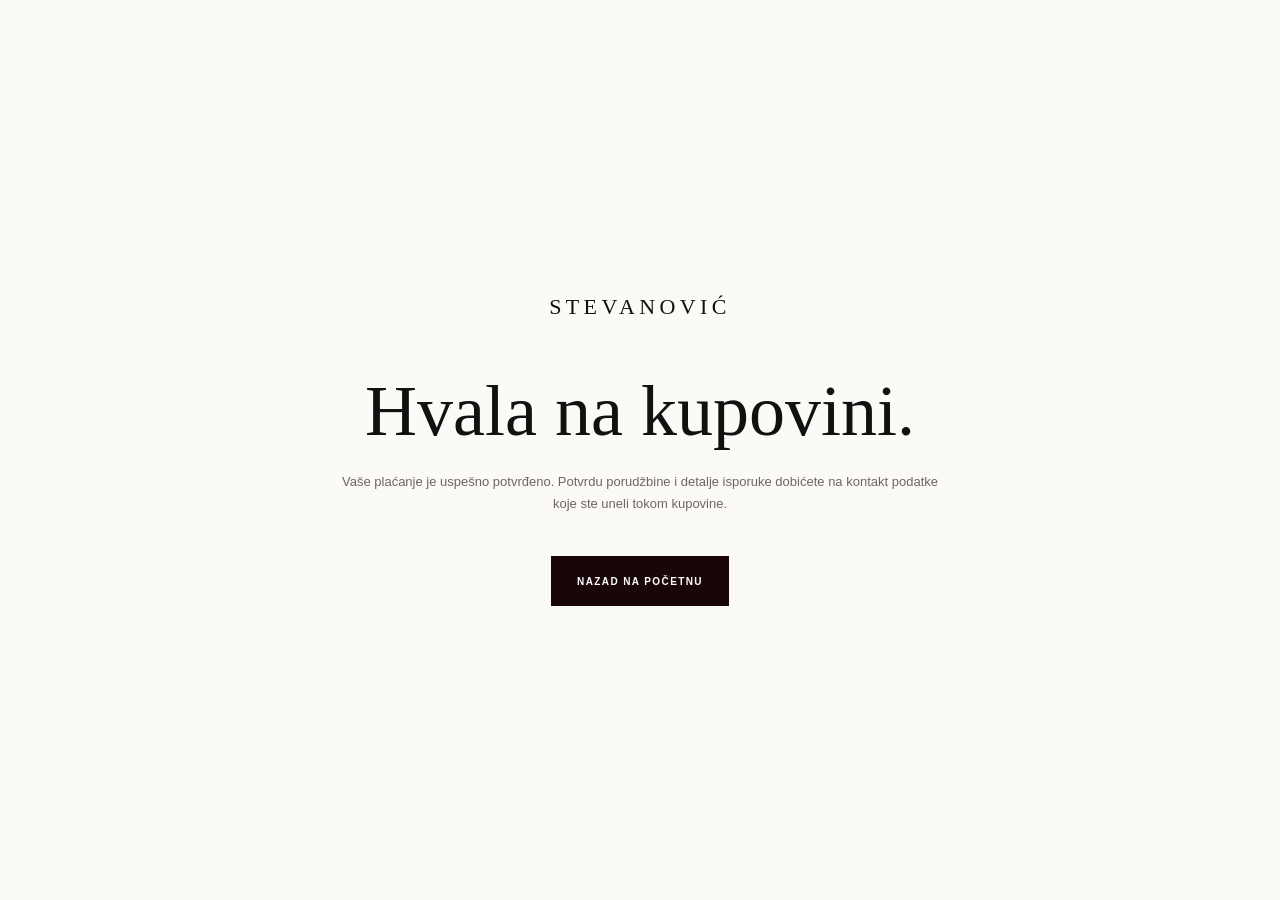
<file: placanje-uspesno.html>
<!doctype html><html lang="sr"><head><meta charset="utf-8"><meta name="viewport" content="width=device-width,initial-scale=1"><title>Plaćanje uspešno · Zlatara Stevanović</title><style>body{margin:0;min-height:100vh;display:grid;place-items:center;background:#fbfaf7;color:#111;font-family:Arial,sans-serif}.box{width:min(620px,88vw);text-align:center;padding:70px 28px}.brand{font-family:Didot,"Bodoni 72",Georgia,serif;letter-spacing:.2em;font-size:22px;margin-bottom:50px}h1{font-family:Didot,"Bodoni 72",Georgia,serif;font-weight:400;font-size:clamp(42px,7vw,72px);margin:0 0 18px}p{color:#6d675f;line-height:1.7;font-size:13px}.btn{display:inline-flex;margin-top:28px;min-height:50px;align-items:center;padding:0 26px;background:#180609;color:white;text-decoration:none;font-size:10px;font-weight:700;letter-spacing:.14em}</style></head><body><main class="box"><div class="brand">STEVANOVIĆ</div><h1>Hvala na kupovini.</h1><p>Vaše plaćanje je uspešno potvrđeno. Potvrdu porudžbine i detalje isporuke dobićete na kontakt podatke koje ste uneli tokom kupovine.</p><a class="btn" href="/">NAZAD NA POČETNU</a></main></body></html>
</file>
